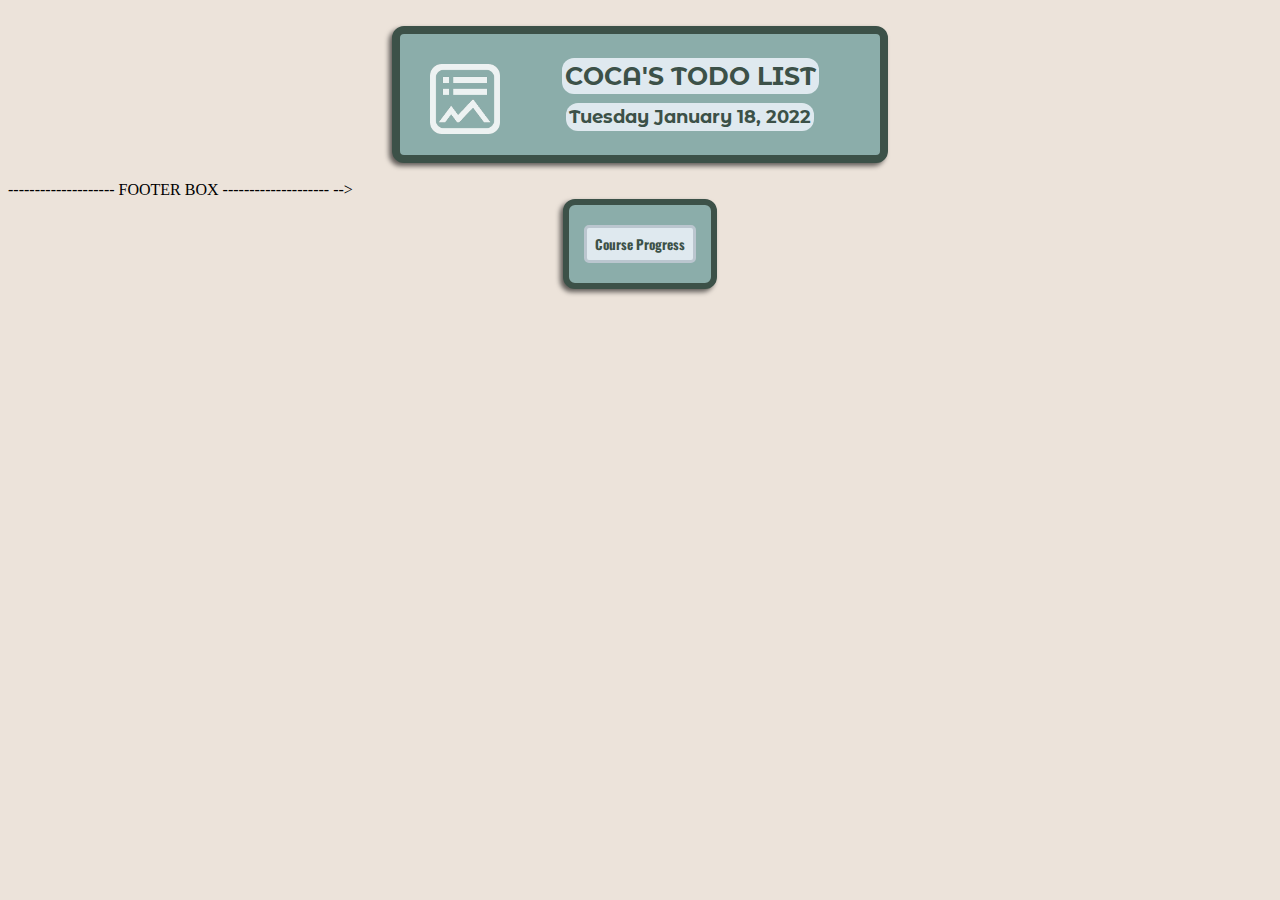
<file: index.html>
<!DOCTYPE html>
<html lang="en">
  <head>
    <meta charset="UTF-8" />
    <meta http-equiv="X-UA-Compatible" content="IE=edge" />
    <meta name="viewport" content="width=device-width, initial-scale=1.0" />

    <title>COCODE - Corse Progrees Tracking</title>

    <link rel="icon" type="image/png" sizes="32x32" href="./images/favicon-32x32.png" />
    <link rel="icon" type="image/png" sizes="16x16" href="./images/favicon-16x16.png" />

    <link rel="preconnect" href="https://fonts.googleapis.com" />
    <link rel="preconnect" href="https://fonts.gstatic.com" crossorigin />
    <link
      href="https://fonts.googleapis.com/css2?family=Montserrat+Alternates:wght@100;400;700;900&family=Oswald:wght@300;700&display=swap"
      rel="stylesheet"
    />

    <link rel="stylesheet" href="./styles/style.css" />

    <link rel="icon" href="images/favicon.ico" type="images/x-icon" />
  </head>
  <body>
    <!-- 
-------------------- HEADER BOX -------------------- 
-->
    <br />
    <header class="box">
      <img src="images/todoicon.png" alt="To-do list app icon" />

      <div class="title-box">
        <h1 class="header">
          <!-- OR: <h1 style="font-family: Gill Sans MT, Calibri, sans-serif; text-align: center; color: teal"> -->
          COCA'S TODO LIST
        </h1>
      </div>

      <div class="title-box">
        <h1 class="header date">Tuesday January 18, 2022</h1>
      </div>
    </header>

    <br />

    -------------------- FOOTER BOX -------------------- -->
    <br />
    <footer class="box">
      <a href="./course-progress.html">
        <button>Course Progress</button>
      </a>
    </footer>
  </body>
</html>
</file>
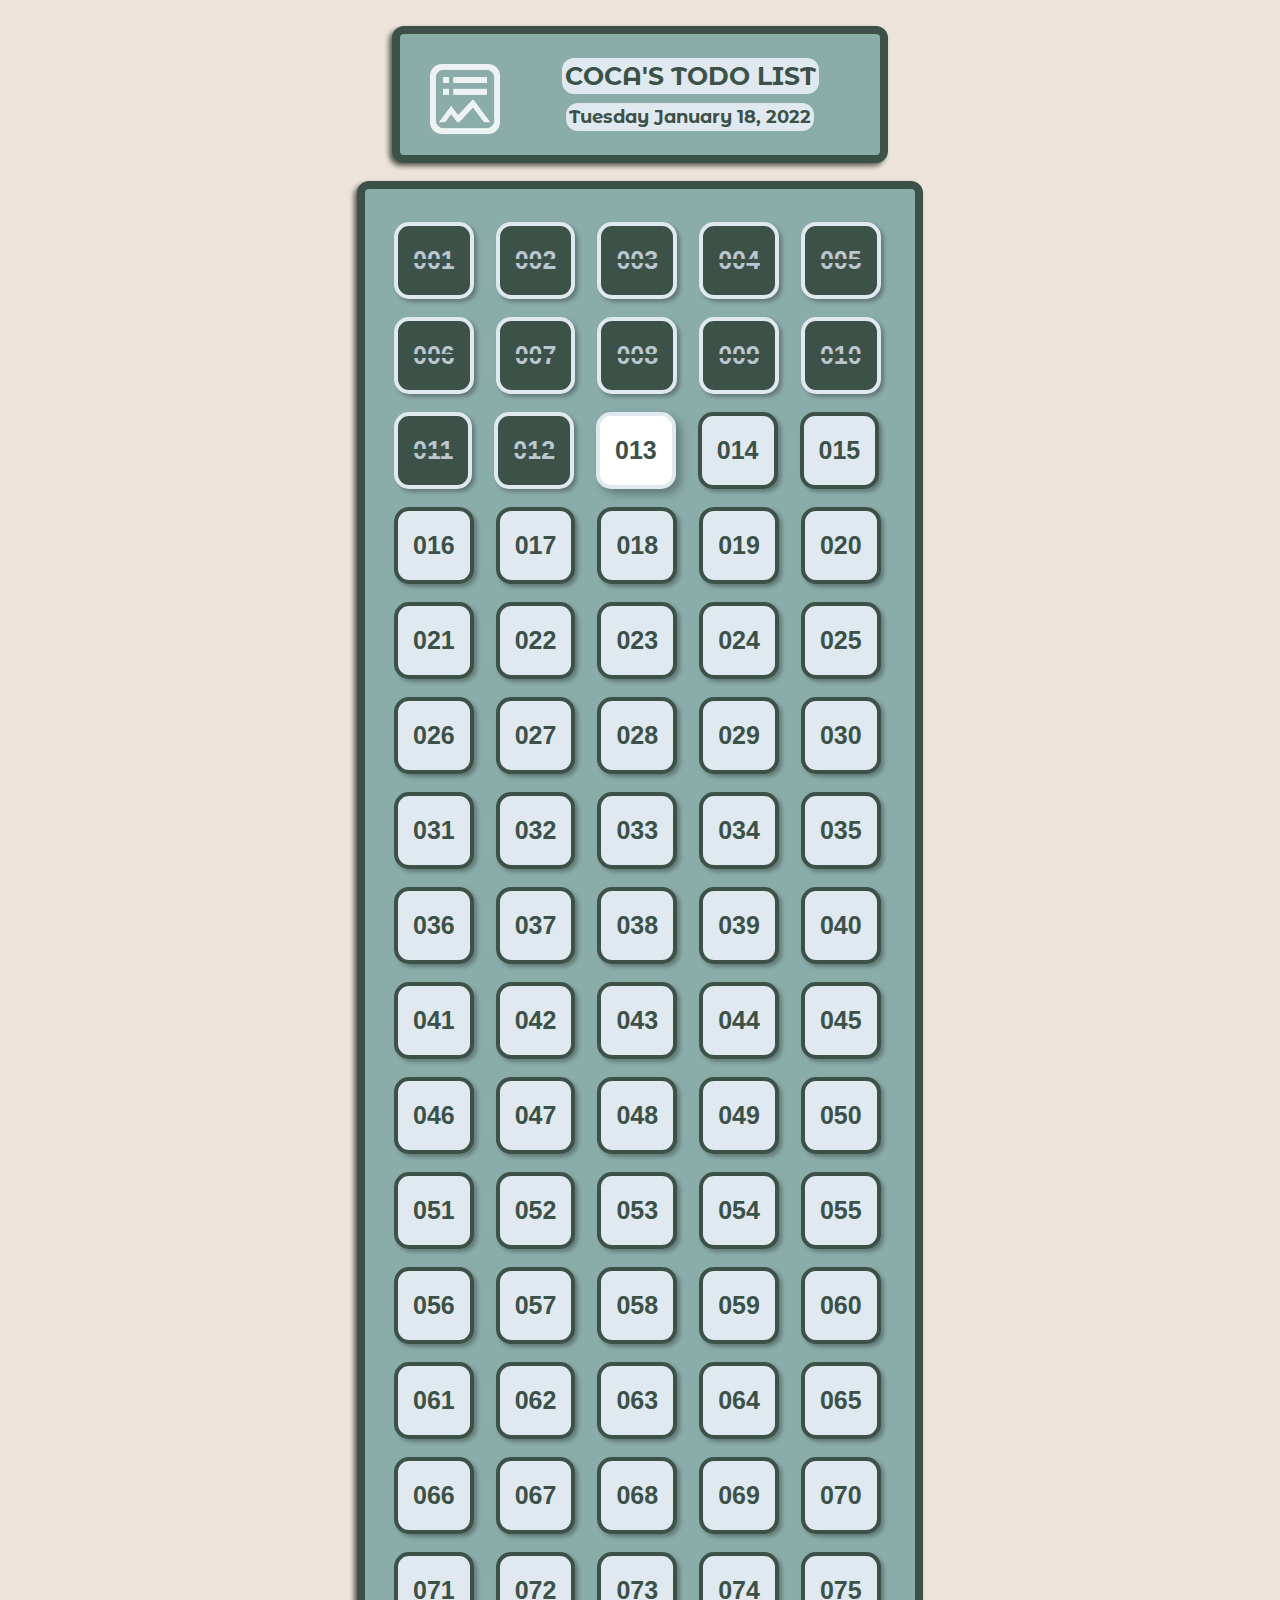
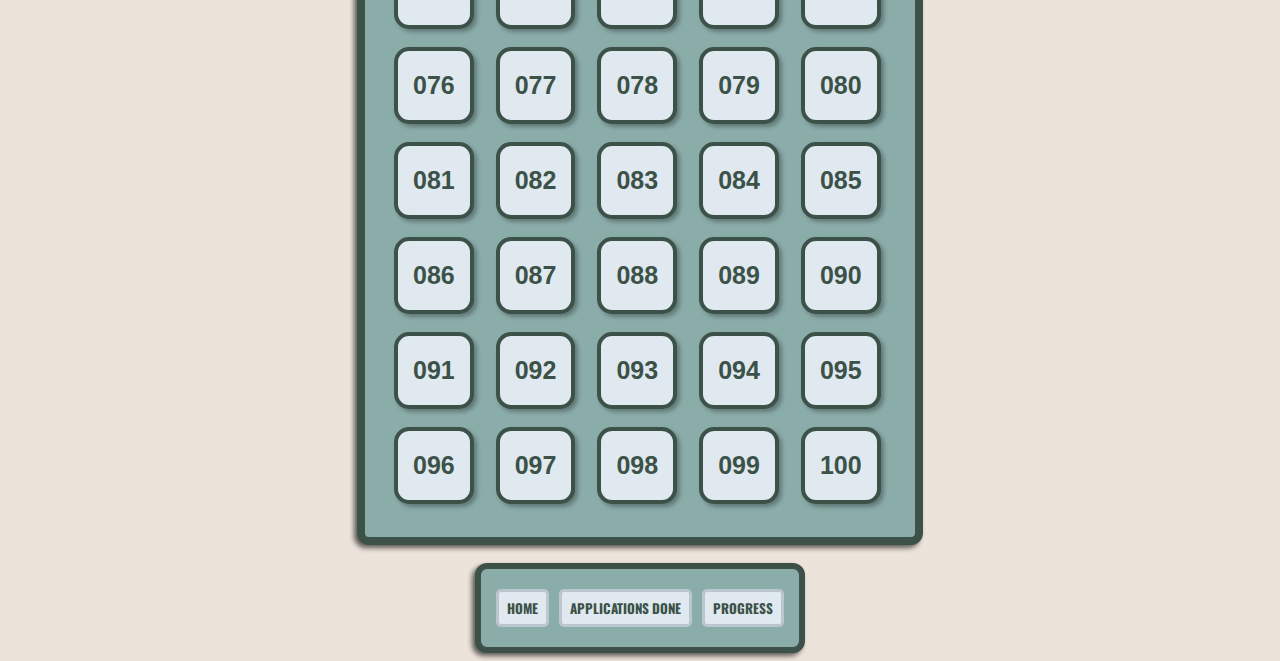
<file: course-progress.html>
<!DOCTYPE html>
<html lang="en">
  <head>
    <meta charset="UTF-8" />
    <meta http-equiv="X-UA-Compatible" content="IE=edge" />
    <meta name="viewport" content="width=device-width, initial-scale=1.0" />

    <title>COCODE - Corse Progrees Tracking</title>

    <link rel="icon" type="image/png" sizes="32x32" href="./images/favicon-32x32.png" />
    <link rel="icon" type="image/png" sizes="16x16" href="./images/favicon-16x16.png" />

    <link rel="preconnect" href="https://fonts.googleapis.com" />
    <link rel="preconnect" href="https://fonts.gstatic.com" crossorigin />
    <link
      href="https://fonts.googleapis.com/css2?family=Montserrat+Alternates:wght@100;400;700;900&family=Oswald:wght@300;700&display=swap"
      rel="stylesheet"
    />

    <link rel="stylesheet" href="./styles/style.css" />
    <link rel="stylesheet" href="./styles/course-progress-style.css" />

    <link rel="icon" href="images/favicon.ico" type="images/x-icon" />
  </head>
  <body>
    <!-- 
-------------------- HEADER BOX -------------------- 
-->
    <br />
    <header class="box">
      <img src="images/todoicon.png" alt="To-do list app icon" />

      <div class="title-box">
        <h1 class="header">
          <!-- OR: <h1 style="font-family: Gill Sans MT, Calibri, sans-serif; text-align: center; color: teal"> -->
          COCA'S TODO LIST
        </h1>
      </div>

      <div class="title-box">
        <h1 class="header date">Tuesday January 18, 2022</h1>
      </div>
    </header>

    <br />

    <!-- 
-------------------- Main Content BOX -------------------- 
-->
    <main class="box">
      <section>
        <button class="section-number done">001</button>
        <button class="section-number done">002</button>
        <button class="section-number done">003</button>
        <button class="section-number done">004</button>
        <button class="section-number done">005</button>
        <button class="section-number done">006</button>
        <button class="section-number done">007</button>
        <button class="section-number done">008</button>
        <button class="section-number done">009</button>
        <button class="section-number done">010</button>
        <button class="section-number done">011</button>
        <button class="section-number done">012</button>
        <button class="section-number current">013</button>
        <button class="section-number">014</button>
        <button class="section-number">015</button>
        <button class="section-number">016</button>
        <button class="section-number">017</button>
        <button class="section-number">018</button>
        <button class="section-number">019</button>
        <button class="section-number">020</button>
        <button class="section-number">021</button>
        <button class="section-number">022</button>
        <button class="section-number">023</button>
        <button class="section-number">024</button>
        <button class="section-number">025</button>
        <button class="section-number">026</button>
        <button class="section-number">027</button>
        <button class="section-number">028</button>
        <button class="section-number">029</button>
        <button class="section-number">030</button>
        <button class="section-number">031</button>
        <button class="section-number">032</button>
        <button class="section-number">033</button>
        <button class="section-number">034</button>
        <button class="section-number">035</button>
        <button class="section-number">036</button>
        <button class="section-number">037</button>
        <button class="section-number">038</button>
        <button class="section-number">039</button>
        <button class="section-number">040</button>
        <button class="section-number">041</button>
        <button class="section-number">042</button>
        <button class="section-number">043</button>
        <button class="section-number">044</button>
        <button class="section-number">045</button>
        <button class="section-number">046</button>
        <button class="section-number">047</button>
        <button class="section-number">048</button>
        <button class="section-number">049</button>
        <button class="section-number">050</button>
        <button class="section-number">051</button>
        <button class="section-number">052</button>
        <button class="section-number">053</button>
        <button class="section-number">054</button>
        <button class="section-number">055</button>
        <button class="section-number">056</button>
        <button class="section-number">057</button>
        <button class="section-number">058</button>
        <button class="section-number">059</button>
        <button class="section-number">060</button>
        <button class="section-number">061</button>
        <button class="section-number">062</button>
        <button class="section-number">063</button>
        <button class="section-number">064</button>
        <button class="section-number">065</button>
        <button class="section-number">066</button>
        <button class="section-number">067</button>
        <button class="section-number">068</button>
        <button class="section-number">069</button>
        <button class="section-number">070</button>
        <button class="section-number">071</button>
        <button class="section-number">072</button>
        <button class="section-number">073</button>
        <button class="section-number">074</button>
        <button class="section-number">075</button>
        <button class="section-number">076</button>
        <button class="section-number">077</button>
        <button class="section-number">078</button>
        <button class="section-number">079</button>
        <button class="section-number">080</button>
        <button class="section-number">081</button>
        <button class="section-number">082</button>
        <button class="section-number">083</button>
        <button class="section-number">084</button>
        <button class="section-number">085</button>
        <button class="section-number">086</button>
        <button class="section-number">087</button>
        <button class="section-number">088</button>
        <button class="section-number">089</button>
        <button class="section-number">090</button>
        <button class="section-number">091</button>
        <button class="section-number">092</button>
        <button class="section-number">093</button>
        <button class="section-number">094</button>
        <button class="section-number">095</button>
        <button class="section-number">096</button>
        <button class="section-number">097</button>
        <button class="section-number">098</button>
        <button class="section-number">099</button>
        <button class="section-number">100</button>
      </section>
    </main>

    <!-- 
-------------------- FOOTER BOX -------------------- 
-->
    <br />
    <footer class="box">
      <a href="./index.html">
        <button>HOME</button>
      </a>
      <a href="./app-done.html">
        <button>APPLICATIONS DONE</button>
      </a>
      <a href="./course-progress.html">
        <button>PROGRESS</button>
      </a>
    </footer>
  </body>
</html>
</file>
<file: styles/style.css>
:root {
  --ltgreen: #8badaa;
  --dkgreen: #3c5148;
  --blkgreen: #273b33;
  --grey: #dfe9ef;
  --dkgrey: #bbc6cf;
  --cream: #ece3da;
  --brown: #c9b4a0;
  --dkbrown: #845c3d;
}
/*
---------- MAIN BODY ----------
*/
body {
  background-color: var(--cream);
}

.box {
  box-shadow: -3px 3px 5px rgba(0, 0, 0, 0.6);
}

/*
---------- HEADER ----------
*/

.header {
  font-family: "Montserrat Alternates", sans-serif;
  font-weight: bold;
  font-size: 25px;
  text-align: center;
  color: var(--dkgreen);
  margin: 3px;
}

.date {
  font-size: 18px;
}

header {
  padding: 15px;

  margin: auto;

  justify-items: center;

  width: 450px;

  align-self: center;
  background-color: var(--ltgreen);
  border-radius: 12px;
  border: 8px solid var(--dkgreen);
}

header img {
  height: 70px;
  padding: 15px;
  filter: invert();
  opacity: 85%;
  display: flex;
  float: left;
}
/*
----- HEADER TITLE BOX -----
*/
.title-box {
  margin: 9px;
  margin-left: auto;
  margin-right: auto;

  padding: 0px;

  display: flex;
  justify-content: center;
  background-color: var(--grey);

  border-radius: 12px;
}

/*
---------- Main ----------
*/
main {
  padding-top: 4px;
  padding-bottom: 4px;

  margin-right: auto;
  margin-left: auto;

  height: max-content;
  min-height: 200px;

  width: 550px;
  min-width: 550px;

  background-color: var(--ltgreen);
  border: 8px solid var(--dkgreen);
  border-radius: 12px;
}

section {
  margin: 20px;
}

/*
---------- footer ----------
*/

footer {
  font-family: "Oswald", sans-serif;
  font-weight: bold;
  letter-spacing: 1px;
  text-align: center;

  padding-top: 8px;
  padding-bottom: 7px;
  padding: 7px;

  background-color: var(--ltgreen);
  padding: 10px;
  border-radius: 12px;

  margin-left: auto;
  margin-right: auto;

  display: flex;

  height: max-content;
  width: max-content;

  justify-content: center;

  border: 6px solid var(--dkgreen);
}

footer button {
  font-family: "Oswald", sans-serif;
  font-weight: bold;

  text-align: left;
  color: var(--dkgreen);
  background-color: var(--grey);

  padding: 6px 8px 6px 8px;

  margin: 10px 5px 10px 5px;

  border: 3px solid var(--dkgrey);
  border-radius: 5px;
  cursor: pointer;
}

footer button:hover {
  text-decoration: underline 3px;
  color: var(--ltgreen);
  border: 3px solid var(--dkgreen);
  box-shadow: 0px 0px 10px rgba(255, 255, 255, 0.1);
}
footer p {
  font-family: "Montserrat Alternates", sans-serif;
  font-size: 18px;

  margin: auto;

  padding: 7px;
  color: var(--ltgrey);
}
</file>
<file: styles/course-progress-style.css>
:root {
  --ltgreen: #8badaa;
  --dkgreen: #3c5148;
  --blkgreen: #273b33;
  --grey: #dfe9ef;
  --dkgrey: #bbc6cf;
  --cream: #ece3da;
  --brown: #c9b4a0;
  --dkbrown: #845c3d;
}

.section-number {
  font-size: 25px;
  font-weight: bold;
  color: var(--dkgreen);

  padding: 20px 15px;

  margin: 9px;

  background-color: var(--grey);
  border: 4px solid var(--dkgreen);
  border-radius: 15px;

  box-shadow: 3px 3px 4px rgba(0, 0, 0, 0.3);
}

.done {
  color: var(--dkgrey);
  text-decoration: line-through 4px;
  text-decoration-color: var(--dkgreen);
  background-color: var(--dkgreen);
  border-color: var(--grey);
}

.current {
  color: var(--dkgreen);

  background-color: white;
  border-color: var(--grey);

  box-shadow: 5px 5px 10px rgba(0, 0, 0, 0.3);
}
</file>
